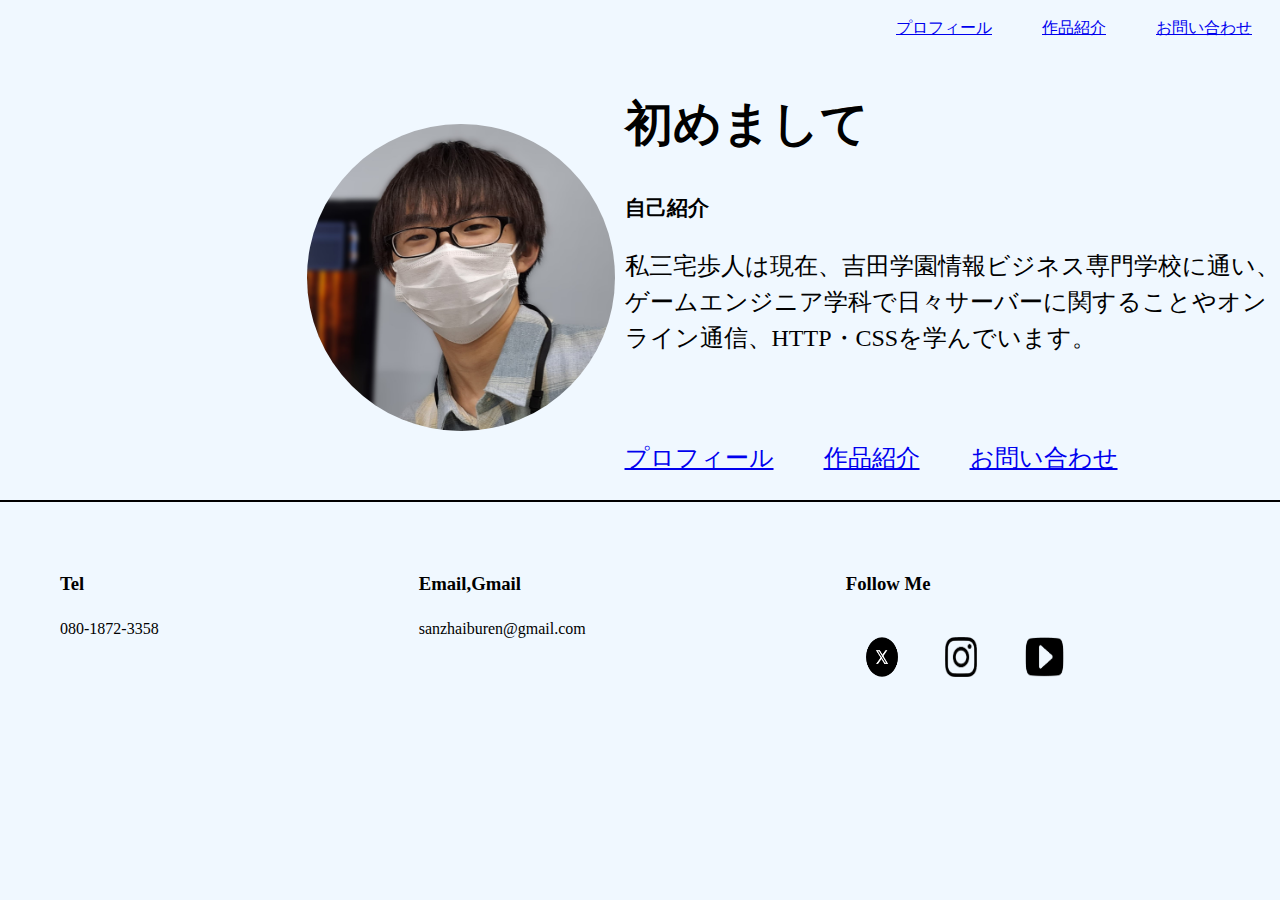
<file: Kadai_Profile/index.html>
﻿<!DOCTYPE html>

<html lang="en" xmlns="http://www.w3.org/1999/xhtml">
<head>
    <meta charset="utf-8" />
    <title>三宅歩人のプロフィール</title>
    <link href="css/style.css" rel="stylesheet">
</head>
<body>
    <div class="wrap">
    <!--ヘッダー部分-->
    <div class="header">
        <div class="menu">
            <div class="plofile">
                <a href="plofile.html"><p>プロフィール</p></a>
            </div>
            <div class="introduction">
                <a href="introduction.html"><p>作品紹介</p></a>
            </div>
            <div class="inquiry">
                <a href="inquiry.html"><p>お問い合わせ</p></a>
            </div>
        </div>
    </div>

    <!--メイン-->
    <div class="main">
        <div class="mainimg">
            <img src="img/Icon.jpg" alt="Img my face" />
        </div>
        <div class="maintext">
            <h1>初めまして</h1>
            <h3>自己紹介</h3>
            <p>私三宅歩人は現在、吉田学園情報ビジネス専門学校に通い、ゲームエンジニア学科で日々サーバーに関することやオンライン通信、HTTP・CSSを学んでいます。
            <!--隠しリンク（過去のゲームレビューサイト）-->
            <a href="GameReview/Home.html"style="color: aliceblue; text-decoration: none;">まさか・・・見えているのかっ！？</a></p>
            <div class="page">
                <div class="plofile">
                    <a href="plofile.html"><p>プロフィール</p></a>
                </div>
                <div class="introduction">
                    <a href="introduction.html"><p>作品紹介</p></a>
                </div>
                <div class="inquiry">
                    <a href="inquiry.html"><p>お問い合わせ</p></a>
                </div>
            </div>
        </div>
    </div>

    <!--フッター部分-->
    <footer>
        <div class="footertext">
            <div class="tel">
                <h3>Tel</h3>
                <p>080-1872-3358</p>
            </div>
            <div class="mail">
                <h3>Email,Gmail</h3>
                <p>sanzhaiburen@gmail.com</p>
            </div>
            <div class="sns">
                <h3>Follow Me</h3>
                <div class="imgs">
                    <div class="footerimg">
                    <a href="https://twitter.com/soruteiiiiiiiii"><img src="img/X.png" alt="My X page img" /></a>
                    </div>
                    <div class="footerimg">
                    <a href="https://www.instagram.com/"><img src="img/Instagram.png" alt="My Instagram page img" /></a>
                    </div>
                    <div class="footerimg">
                    <a href="https://www.youtube.com/channel/UCwzKEC7vhXgLhBxf_DMbDAA"><img src="img/youtube.png" alt="My youtube page img" /></a>
                    </div>
                </div>
            </div>
        </div>
    </footer>
    </div>
</body>
</html>
</file>
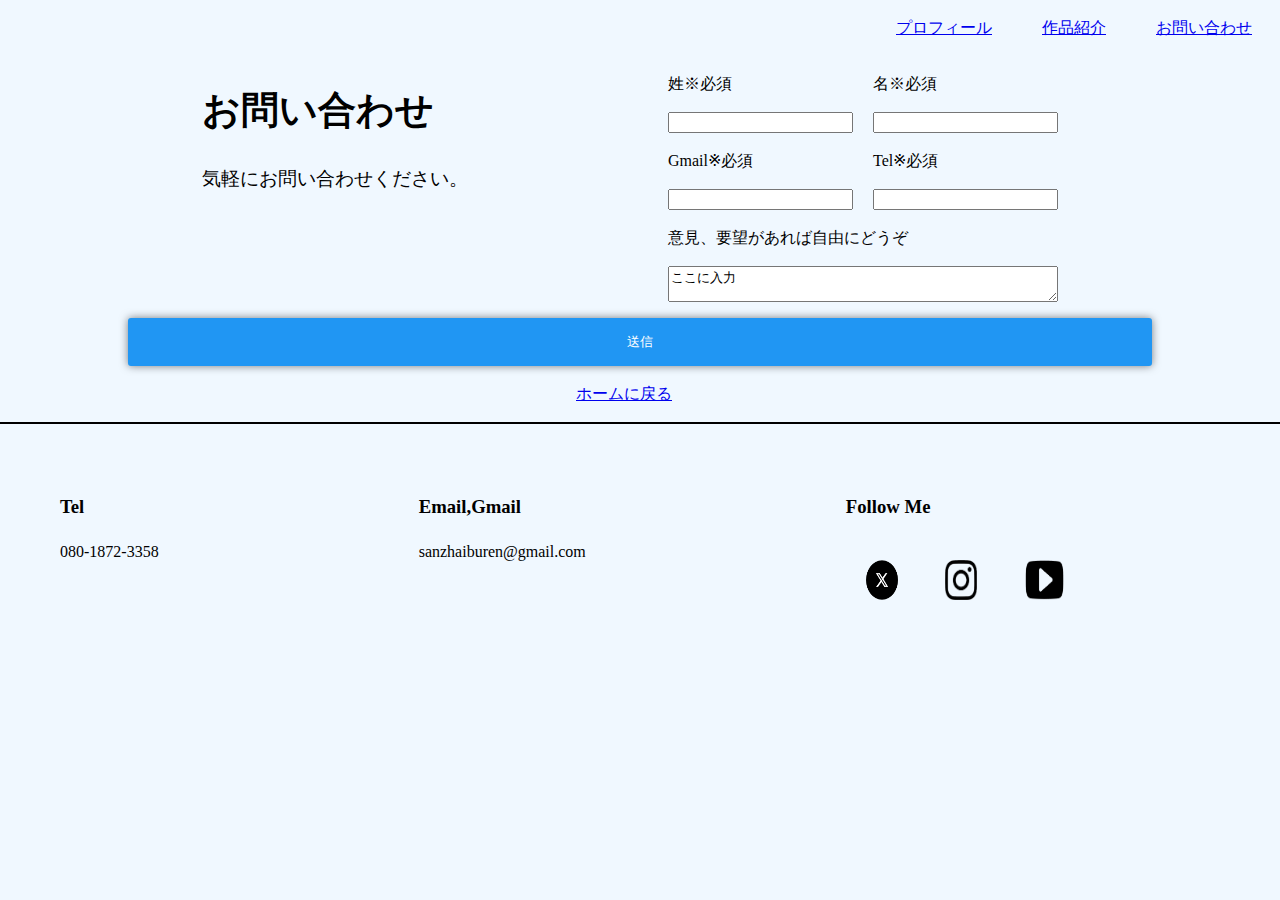
<file: Kadai_Profile/inquiry.html>
﻿<!DOCTYPE html>

<html lang="en" xmlns="http://www.w3.org/1999/xhtml">
<head>
    <meta charset="utf-8" />
    <title>お問い合わせ</title>
    <link href="css/style-inquiry.css" rel="stylesheet">
</head>
<body>
    <div class="wrap">
        <!--ヘッダー部分-->
        <div class="header">
            <div class="menu">
                <div class="plofile">
                    <a href="plofile.html"><p>プロフィール</p></a>
                </div>
                <div class="introduction">
                    <a href="introduction.html"><p>作品紹介</p></a>
                </div>
                <div class="inquiry">
                    <a href="inquiry.html"><p>お問い合わせ</p></a>
                </div>
            </div>
        </div>

        <!--メイン-->
        <div class="main">
            <div class="maintext">
                <h1>
                お問い合わせ
                </h1>
                <p>気軽にお問い合わせください。</p>
            </div>
            <div class="input">
                <div class="name">
                    <div class="area">
                        <p><label for="last name">姓<span class="required">※必須</span></label></p>
                        <input id="last name" type="text" name="lase name">
                    </div>
                    <div class="area">
                        <p><label for="first name">名<span class="required">※必須</span></label></p>
                        <input id="first name" type="text" name="first name">
                    </div>
                </div>
                <div class="information">
                    <div class="area">
                        <p><label for="mymail">Gmail<span class="required">※必須</span></label></p>
                        <input id="mymail" type="email" name="mymail">
                    </div>
                    <div class="area">
                        <p><label for="mytel">Tel<span class="required">※必須</span></label></p>
                        <input id="tel" type="tel" name="mytel">
                    </div>
                </div>
                <div class="text">
                    <div class="area">
                        <p><label for="message">意見、要望があれば自由にどうぞ</label></p>
                        <textarea id="message">ここに入力</textarea>
                    </div>
                </div>
            </div>
        </div>
            <p><button type="submit">送信</button></p>
        <div class="back">
            <a href="index.html"><p>ホームに戻る</p></a>
        </div>

        <!--フッター部分-->
        <footer>
            <div class="footertext">
                <div class="tel">
                    <h3>Tel</h3>
                    <p>080-1872-3358</p>
                </div>
                <div class="mail">
                    <h3>Email,Gmail</h3>
                    <p>sanzhaiburen@gmail.com</p>
                </div>
                <div class="sns">
                    <h3>Follow Me</h3>
                    <div class="imgs">
                        <div class="footerimg">
                            <a href="https://twitter.com/soruteiiiiiiiii"><img src="img/X.png" alt="My X page img" /></a>
                        </div>
                        <div class="footerimg">
                            <a href="https://www.instagram.com/"><img src="img/Instagram.png" alt="My Instagram page img" /></a>
                        </div>
                        <div class="footerimg">
                            <a href="https://www.youtube.com/channel/UCwzKEC7vhXgLhBxf_DMbDAA"><img src="img/youtube.png" alt="My youtube page img" /></a>
                        </div>
                    </div>
                </div>
            </div>
        </footer>
    </div>
</body>
</html>
</file>
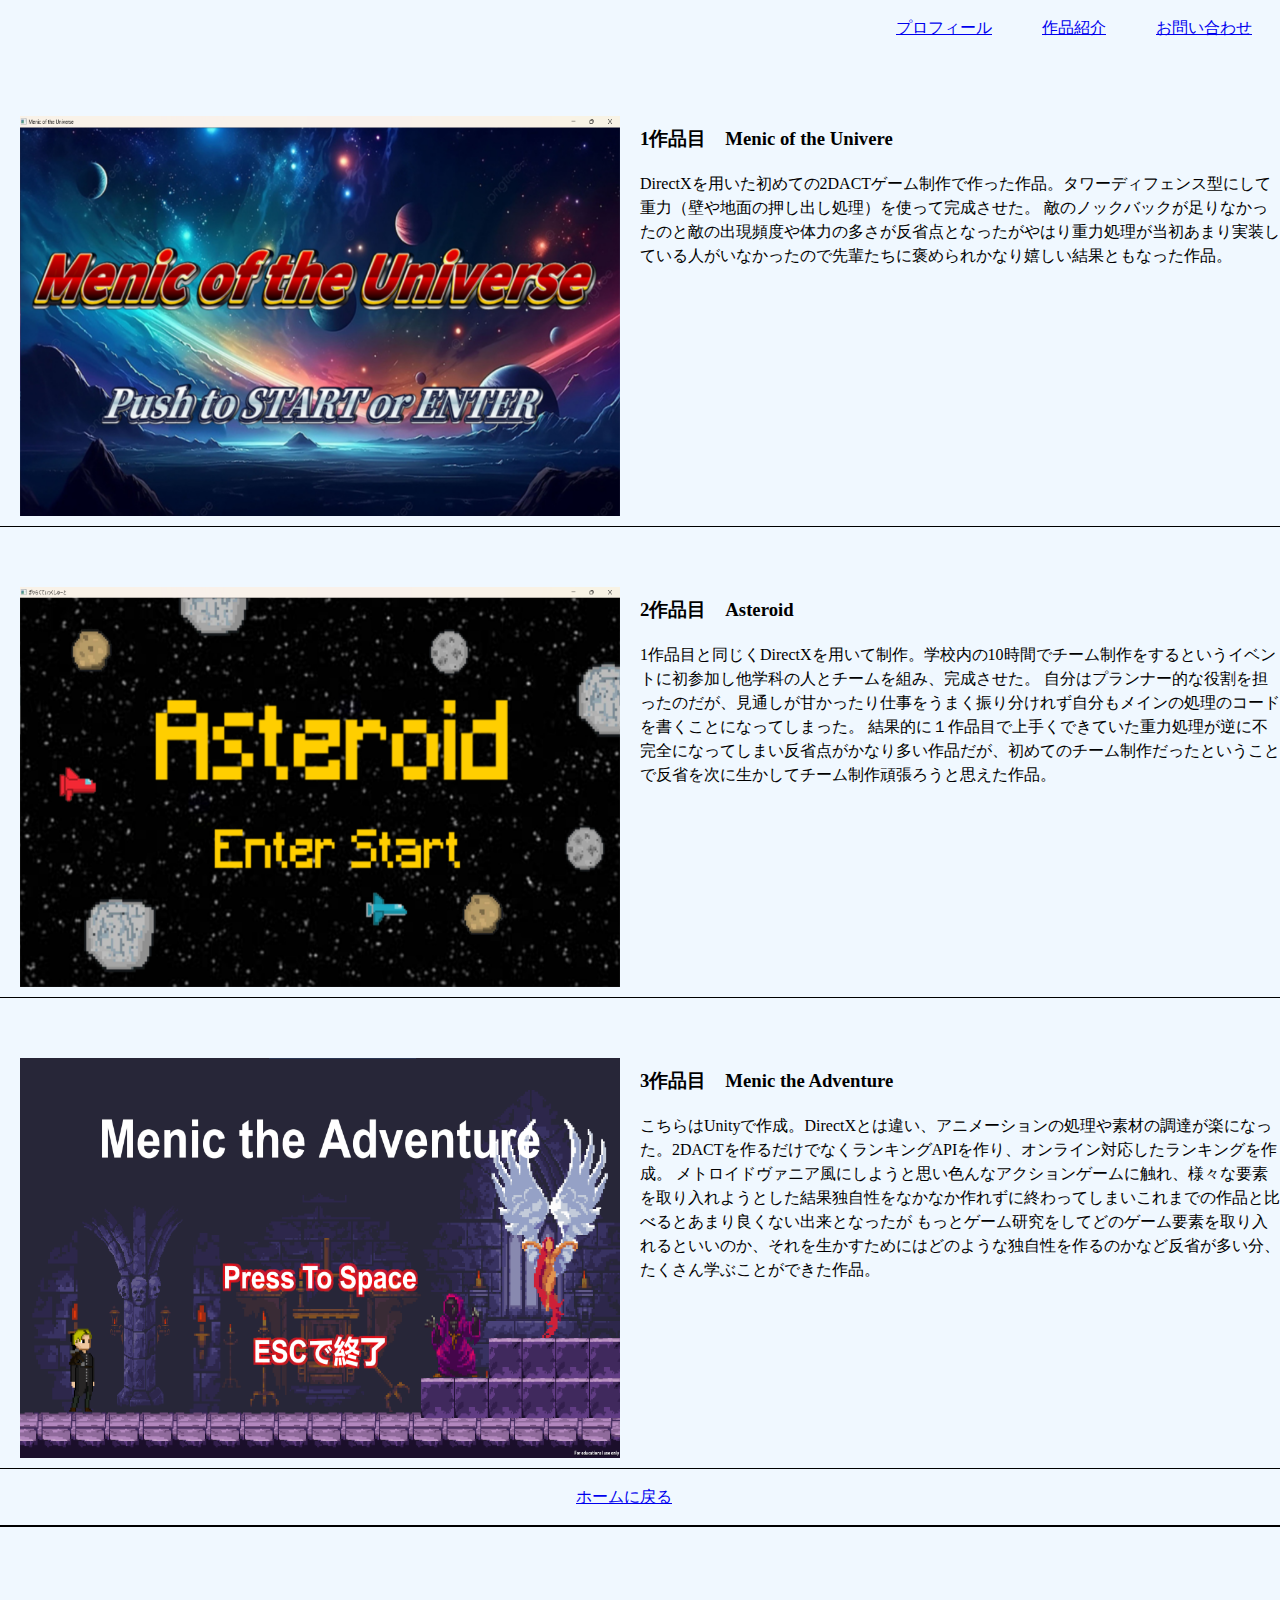
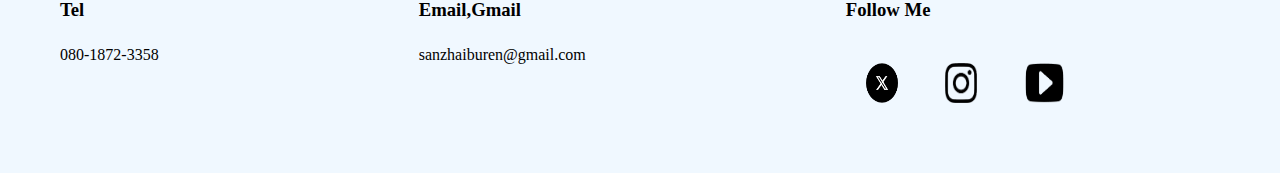
<file: Kadai_Profile/introduction.html>
﻿<!DOCTYPE html>

<html lang="en" xmlns="http://www.w3.org/1999/xhtml">
<head>
    <meta charset="utf-8" />
    <title>作品紹介</title>
    <link href="css/style-introduction.css" rel="stylesheet">
</head>
<body>
    <div class="wrap">
    <!--ヘッダー部分-->
    <div class="header">
        <div class="menu">
            <div class="plofile">
                <a href="plofile.html"><p>プロフィール</p></a>
            </div>
            <div class="introduction">
                <a href="introduction.html"><p>作品紹介</p></a>
            </div>
            <div class="inquiry">
                <a href="inquiry.html"><p>お問い合わせ</p></a>
            </div>
        </div>
    </div>

    <!--メイン-->
    <div class="main">
        <div class="game">
            <div class="img">
                <img src="img/universe.png" alt="1作品目のスクショ" />
            </div>
            <div class="text">
                <h3>1作品目　Menic of the Univere</h3>
                <p>DirectXを用いた初めての2DACTゲーム制作で作った作品。タワーディフェンス型にして重力（壁や地面の押し出し処理）を使って完成させた。
                    敵のノックバックが足りなかったのと敵の出現頻度や体力の多さが反省点となったがやはり重力処理が当初あまり実装している人がいなかったので先輩たちに褒められかなり嬉しい結果ともなった作品。</p>
            </div>
        </div>
        <div class="game">
            <div class="img">
                <img src="img/Asteroid.png" alt="2作品目のスクショ" />
            </div>
            <div class="text">
                <h3>2作品目　Asteroid</h3>
                <p>1作品目と同じくDirectXを用いて制作。学校内の10時間でチーム制作をするというイベントに初参加し他学科の人とチームを組み、完成させた。
                    自分はプランナー的な役割を担ったのだが、見通しが甘かったり仕事をうまく振り分けれず自分もメインの処理のコードを書くことになってしまった。
                結果的に１作品目で上手くできていた重力処理が逆に不完全になってしまい反省点がかなり多い作品だが、初めてのチーム制作だったということで反省を次に生かしてチーム制作頑張ろうと思えた作品。</p>
            </div>
        </div>
        <div class="game">
            <div class="img">
                <img src="img/Adventure.png" alt="3作品目のスクショ" />
            </div>
            <div class="text">
                <h3>3作品目　Menic the Adventure</h3>
                <p>こちらはUnityで作成。DirectXとは違い、アニメーションの処理や素材の調達が楽になった。2DACTを作るだけでなくランキングAPIを作り、オンライン対応したランキングを作成。
                    メトロイドヴァニア風にしようと思い色んなアクションゲームに触れ、様々な要素を取り入れようとした結果独自性をなかなか作れずに終わってしまいこれまでの作品と比べるとあまり良くない出来となったが
                    もっとゲーム研究をしてどのゲーム要素を取り入れるといいのか、それを生かすためにはどのような独自性を作るのかなど反省が多い分、たくさん学ぶことができた作品。
                </p>
            </div>
        </div>
        <div class="back">
            <a href="index.html"><p>ホームに戻る</p></a>
        </div>
    </div>

    <!--フッター部分-->
    <footer>
        <div class="footertext">
            <div class="tel">
                <h3>Tel</h3>
                <p>080-1872-3358</p>
            </div>
            <div class="mail">
                <h3>Email,Gmail</h3>
                <p>sanzhaiburen@gmail.com</p>
            </div>
            <div class="sns">
                <h3>Follow Me</h3>
                <div class="imgs">
                    <div class="footerimg">
                        <a href="https://twitter.com/soruteiiiiiiiii"><img src="img/X.png" alt="My X page img" /></a>
                    </div>
                    <div class="footerimg">
                        <a href="https://www.instagram.com/"><img src="img/Instagram.png" alt="My Instagram page img" /></a>
                    </div>
                    <div class="footerimg">
                        <a href="https://www.youtube.com/channel/UCwzKEC7vhXgLhBxf_DMbDAA"><img src="img/youtube.png" alt="My youtube page img" /></a>
                    </div>
                </div>
            </div>
        </div>
    </footer>
    </div>
</body>
</html>
</file>
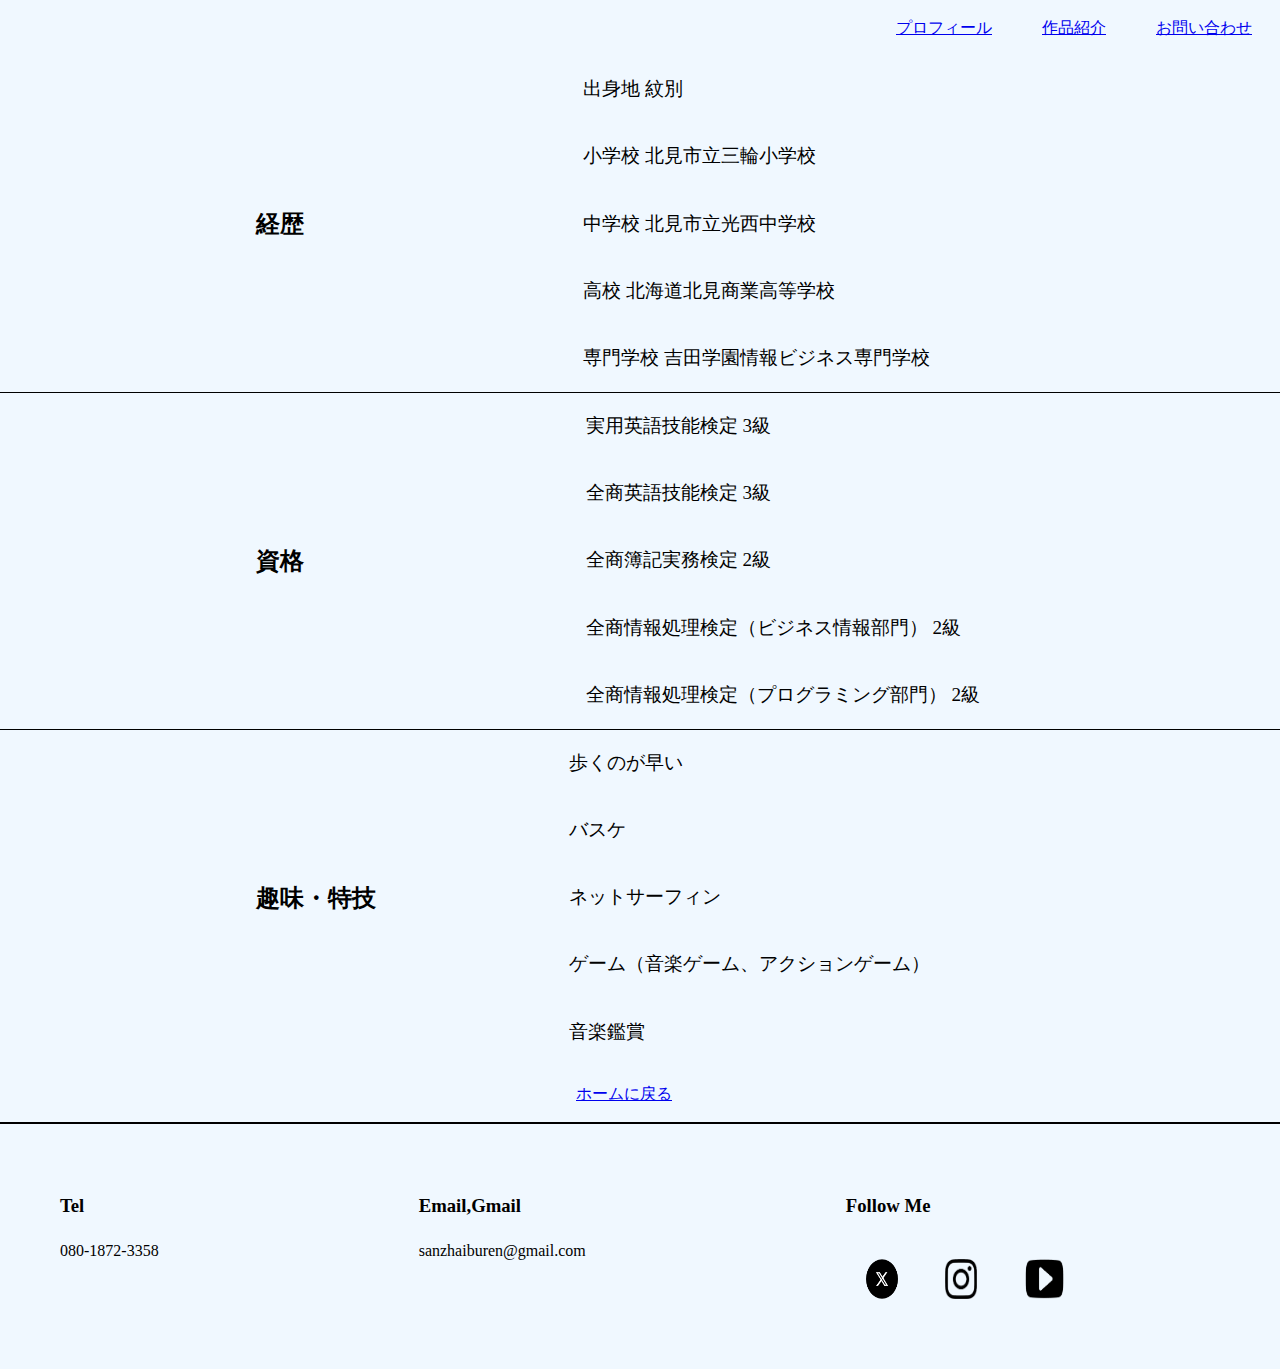
<file: Kadai_Profile/plofile.html>
﻿<!DOCTYPE html>

<html lang="en" xmlns="http://www.w3.org/1999/xhtml">
<head>
    <meta charset="utf-8" />
    <title>プロフィール</title>
    <link href="css/style-profile.css" rel="stylesheet">
</head>
<body>
    <div class="wrap">
    <!--ヘッダー部分-->
    <div class="header">
        <div class="menu">
            <div class="plofile">
                <a href="plofile.html"><p>プロフィール</p></a>
            </div>
            <div class="introduction">
                <a href="introduction.html"><p>作品紹介</p></a>
            </div>
            <div class="inquiry">
                <a href="inquiry.html"><p>お問い合わせ</p></a>
            </div>
        </div>
    </div>

    <!--メイン-->
    <div class="main">
        <div class="career">
            <h2>経歴</h2>
            <div class="text">
                <p>出身地      紋別</p>
                <p>小学校      北見市立三輪小学校</p>
                <p>中学校      北見市立光西中学校</p>
                <p>高校        北海道北見商業高等学校</p>
                <p>専門学校    吉田学園情報ビジネス専門学校</p>
            </div>
        </div>
        <div class="qualification">
            <h2>資格</h2>
            <div class="text">
                <p>実用英語技能検定     3級</p>
                <p>全商英語技能検定     3級</p>
                <p>全商簿記実務検定     2級</p>
                <p>全商情報処理検定（ビジネス情報部門）       2級</p>
                <p>全商情報処理検定（プログラミング部門）     2級</p>
            </div>
        </div>
        <div class="hobbies-skills">
            <h2>趣味・特技</h2>
            <div class="text">
            <p>歩くのが早い</p>
            <p>バスケ</p>
            <p>ネットサーフィン</p>
            <p>ゲーム（音楽ゲーム、アクションゲーム）</p>
            <p>音楽鑑賞</p>
            </div>
        </div>

        <div class="back">
            <a href="index.html"><p>ホームに戻る</p></a>
        </div>
    </div>

    <!--フッター部分-->
    <footer>
        <div class="footertext">
            <div class="tel">
                <h3>Tel</h3>
                <p>080-1872-3358</p>
            </div>
            <div class="mail">
                <h3>Email,Gmail</h3>
                <p>sanzhaiburen@gmail.com</p>
            </div>
            <div class="sns">
                <h3>Follow Me</h3>
                <div class="imgs">
                    <div class="footerimg">
                        <a href="https://twitter.com/soruteiiiiiiiii"><img src="img/X.png" alt="My X page img" /></a>
                    </div>
                    <div class="footerimg">
                        <a href="https://www.instagram.com/"><img src="img/Instagram.png" alt="My Instagram page img" /></a>
                    </div>
                    <div class="footerimg">
                        <a href="https://www.youtube.com/channel/UCwzKEC7vhXgLhBxf_DMbDAA"><img src="img/youtube.png" alt="My youtube page img" /></a>
                    </div>
                </div>
            </div>
        </div>
    </footer>
    </div>
</body>
</html>
</file>
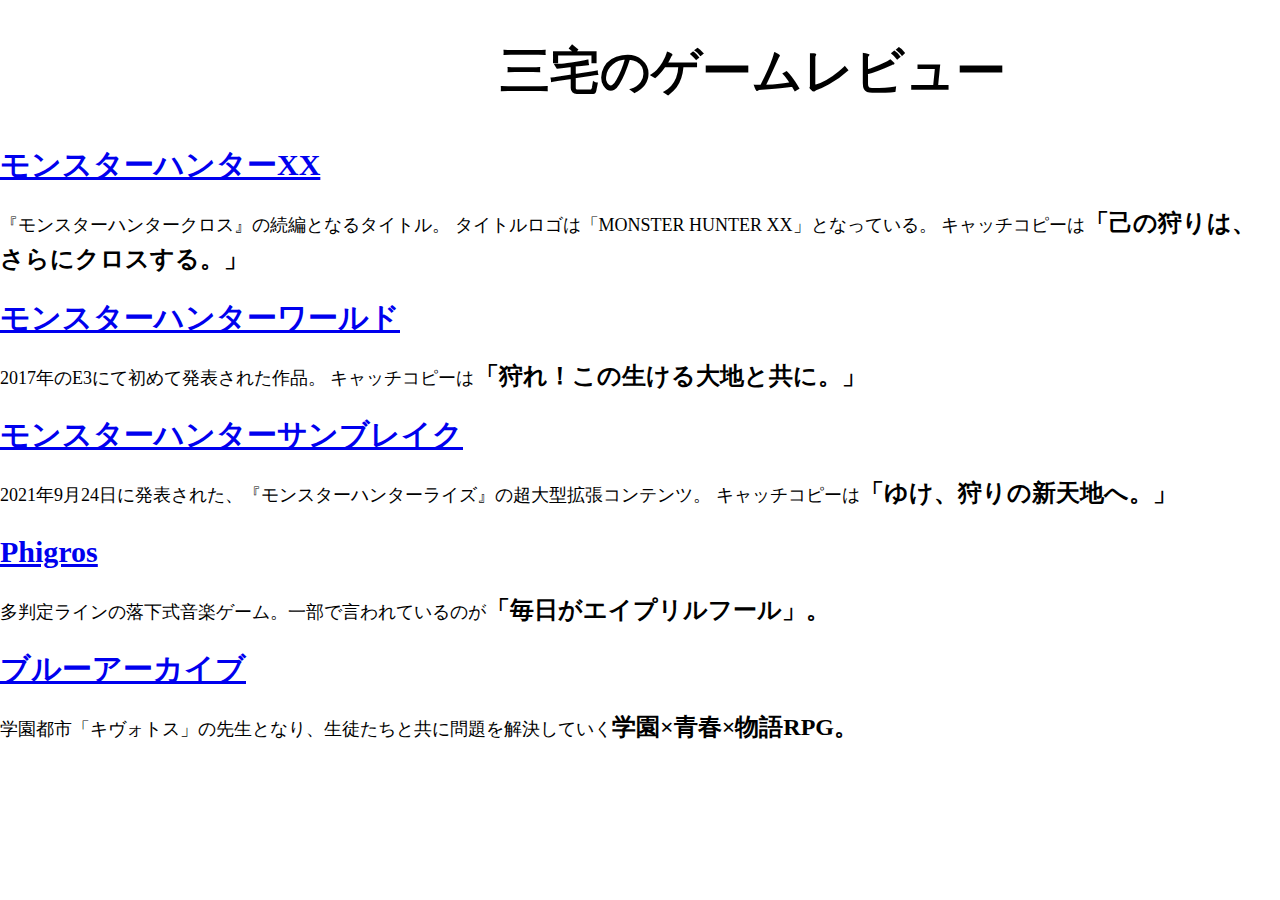
<file: Kadai_Profile/GameReview/Home.html>
﻿<!DOCTYPE html>

<html lang="en" xmlns="http://www.w3.org/1999/xhtml">
<head>
    <meta charset="utf-8" />
    <title>三宅のゲームレビュー</title>
    <link href="css/Style.css" rel="stylesheet">
</head>
<body>
    <div class="wrap">
    <h1>
        三宅のゲームレビュー
    </h1>

    <div>
        <h2>
            <a href="HTMLPage1.html">モンスターハンターXX</a>
        </h2>
        <p>
            『モンスターハンタークロス』の続編となるタイトル。
            タイトルロゴは「MONSTER HUNTER XX」となっている。
            キャッチコピーは<label>「己の狩りは、さらにクロスする。」</label>
        </p>
    </div>

    <div>
        <h2>
            <a href="HTMLPage2.html">モンスターハンターワールド</a>
        </h2>
        <p>
            2017年のE3にて初めて発表された作品。
            キャッチコピーは<label>「狩れ！この生ける大地と共に。」</label>
        </p>
    </div>

    <div>
        <h2>
            <a href="HTMLPage3.html">モンスターハンターサンブレイク</a>
        </h2>
        <p>
            2021年9月24日に発表された、『モンスターハンターライズ』の超大型拡張コンテンツ。
            キャッチコピーは<label>「ゆけ、狩りの新天地へ。」</label>
        </p>
    </div>

    <div>
        <h2>
            <a href="HTMLPage4.html">Phigros</a>
        </h2>
        <p>
            多判定ラインの落下式音楽ゲーム。一部で言われているのが<label>「毎日がエイプリルフール」。</label>
        </p>
    </div>

    <div>
        <h2>
            <a href="HTMLPage5.html">ブルーアーカイブ</a>
        </h2>
        <p>
            学園都市「キヴォトス」の先生となり、生徒たちと共に問題を解決していく<label>学園×青春×物語RPG。</label>
        </p>
    </div>
    </div>
</body>
</html>
</file>
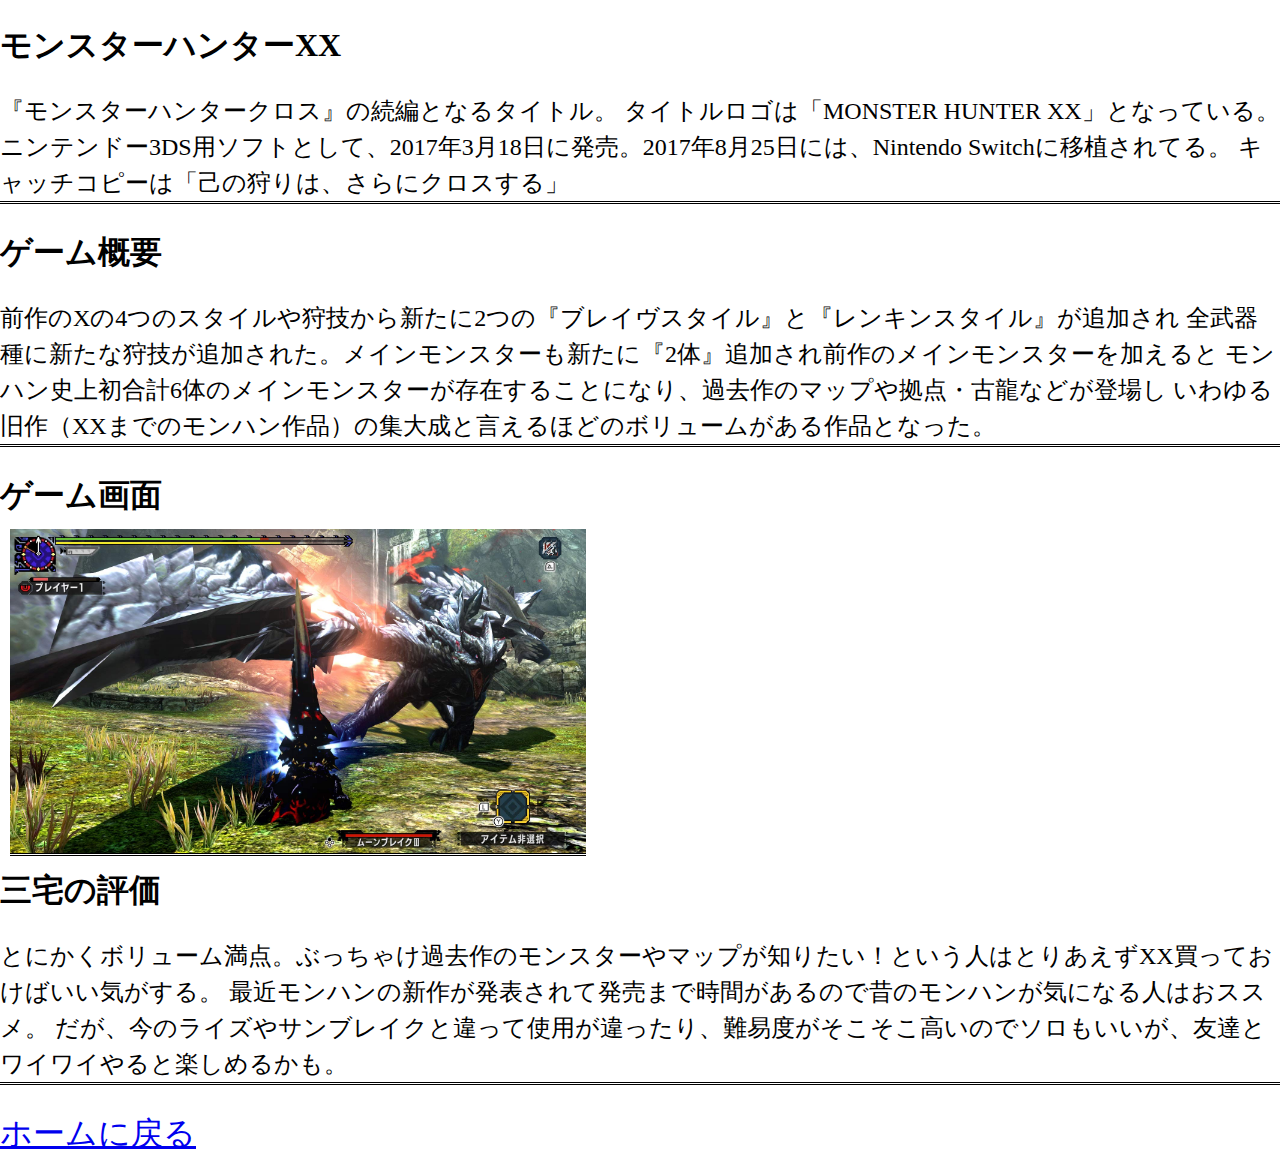
<file: Kadai_Profile/GameReview/HTMLPage1.html>
﻿<!DOCTYPE html>

<html lang="en" xmlns="http://www.w3.org/1999/xhtml">
<head>
    <meta charset="utf-8" />
    <title>モンスターハンターXX</title>
    <link href="css/PageStyle.css" rel="stylesheet">
</head>
<body>
    <div>
    <h1>
        モンスターハンターXX
    </h1>
    <p>
        『モンスターハンタークロス』の続編となるタイトル。
        タイトルロゴは「MONSTER HUNTER XX」となっている。
        ニンテンドー3DS用ソフトとして、2017年3月18日に発売。2017年8月25日には、Nintendo Switchに移植されてる。
        キャッチコピーは「己の狩りは、さらにクロスする」
    </p>
    </div>

    <div>
    <h2>
        ゲーム概要
    </h2>
    <p>
        前作のXの4つのスタイルや狩技から新たに2つの『ブレイヴスタイル』と『レンキンスタイル』が追加され
        全武器種に新たな狩技が追加された。メインモンスターも新たに『2体』追加され前作のメインモンスターを加えると
        モンハン史上初合計6体のメインモンスターが存在することになり、過去作のマップや拠点・古龍などが登場し
        いわゆる旧作（XXまでのモンハン作品）の集大成と言えるほどのボリュームがある作品となった。
    </p>
    </div>

    <div>
    <h2>
        ゲーム画面
    </h2>
    <img src="img/MHXX.jpg" alt="Alternate Text" />
    </div>

    <div>
    <h2>
        三宅の評価
    </h2>
    <p>
        とにかくボリューム満点。ぶっちゃけ過去作のモンスターやマップが知りたい！という人はとりあえずXX買っておけばいい気がする。
        最近モンハンの新作が発表されて発売まで時間があるので昔のモンハンが気になる人はおススメ。
        だが、今のライズやサンブレイクと違って使用が違ったり、難易度がそこそこ高いのでソロもいいが、友達とワイワイやると楽しめるかも。
    </p>
    </div>

    <a href="Home.html">ホームに戻る</a>
</body>
</html>
</file>
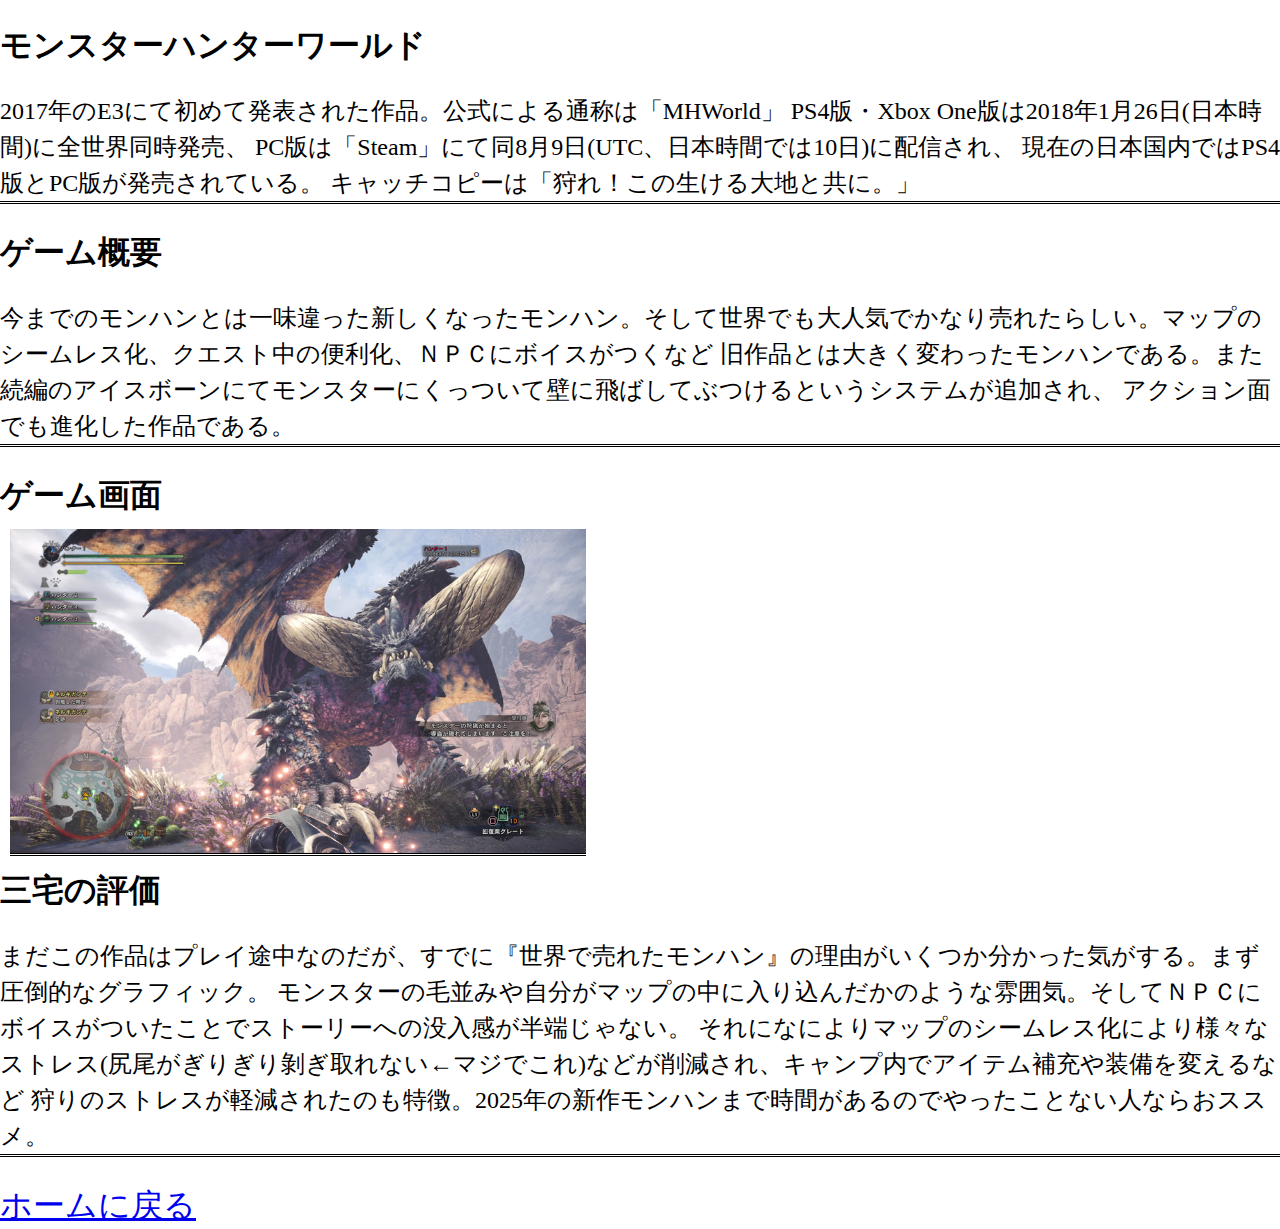
<file: Kadai_Profile/GameReview/HTMLPage2.html>
﻿<!DOCTYPE html>

<html lang="en" xmlns="http://www.w3.org/1999/xhtml">
<head>
    <meta charset="utf-8" />
    <title>モンスターハンターワールド</title>
    <link href="css/PageStyle.css" rel="stylesheet">
</head>
<body>
    <div>
    <h1>
        モンスターハンターワールド
    </h1>
    <p>
        2017年のE3にて初めて発表された作品。公式による通称は「MHWorld」
        PS4版・Xbox One版は2018年1月26日(日本時間)に全世界同時発売、
        PC版は「Steam」にて同8月9日(UTC、日本時間では10日)に配信され、
        現在の日本国内ではPS4版とPC版が発売されている。
        キャッチコピーは「狩れ！この生ける大地と共に。」
    </p>
    </div>

    <div>
    <h2>
        ゲーム概要
    </h2>
    <p>
        今までのモンハンとは一味違った新しくなったモンハン。そして世界でも大人気でかなり売れたらしい。マップのシームレス化、クエスト中の便利化、ＮＰＣにボイスがつくなど
        旧作品とは大きく変わったモンハンである。また続編のアイスボーンにてモンスターにくっついて壁に飛ばしてぶつけるというシステムが追加され、
        アクション面でも進化した作品である。
    </p>
    </div>

    <div>
    <h2>
        ゲーム画面
    </h2>
    <img src="img/MHW.jpg" alt="Alternate Text" />
    </div>

    <div>
    <h2>
        三宅の評価
    </h2>
    <p>
        まだこの作品はプレイ途中なのだが、すでに『世界で売れたモンハン』の理由がいくつか分かった気がする。まず圧倒的なグラフィック。
        モンスターの毛並みや自分がマップの中に入り込んだかのような雰囲気。そしてＮＰＣにボイスがついたことでストーリーへの没入感が半端じゃない。
        それになによりマップのシームレス化により様々なストレス(尻尾がぎりぎり剝ぎ取れない←マジでこれ)などが削減され、キャンプ内でアイテム補充や装備を変えるなど
        狩りのストレスが軽減されたのも特徴。2025年の新作モンハンまで時間があるのでやったことない人ならおススメ。
    </p>
    </div>

    <a href="Home.html">ホームに戻る</a>
</body>
</html>
</file>
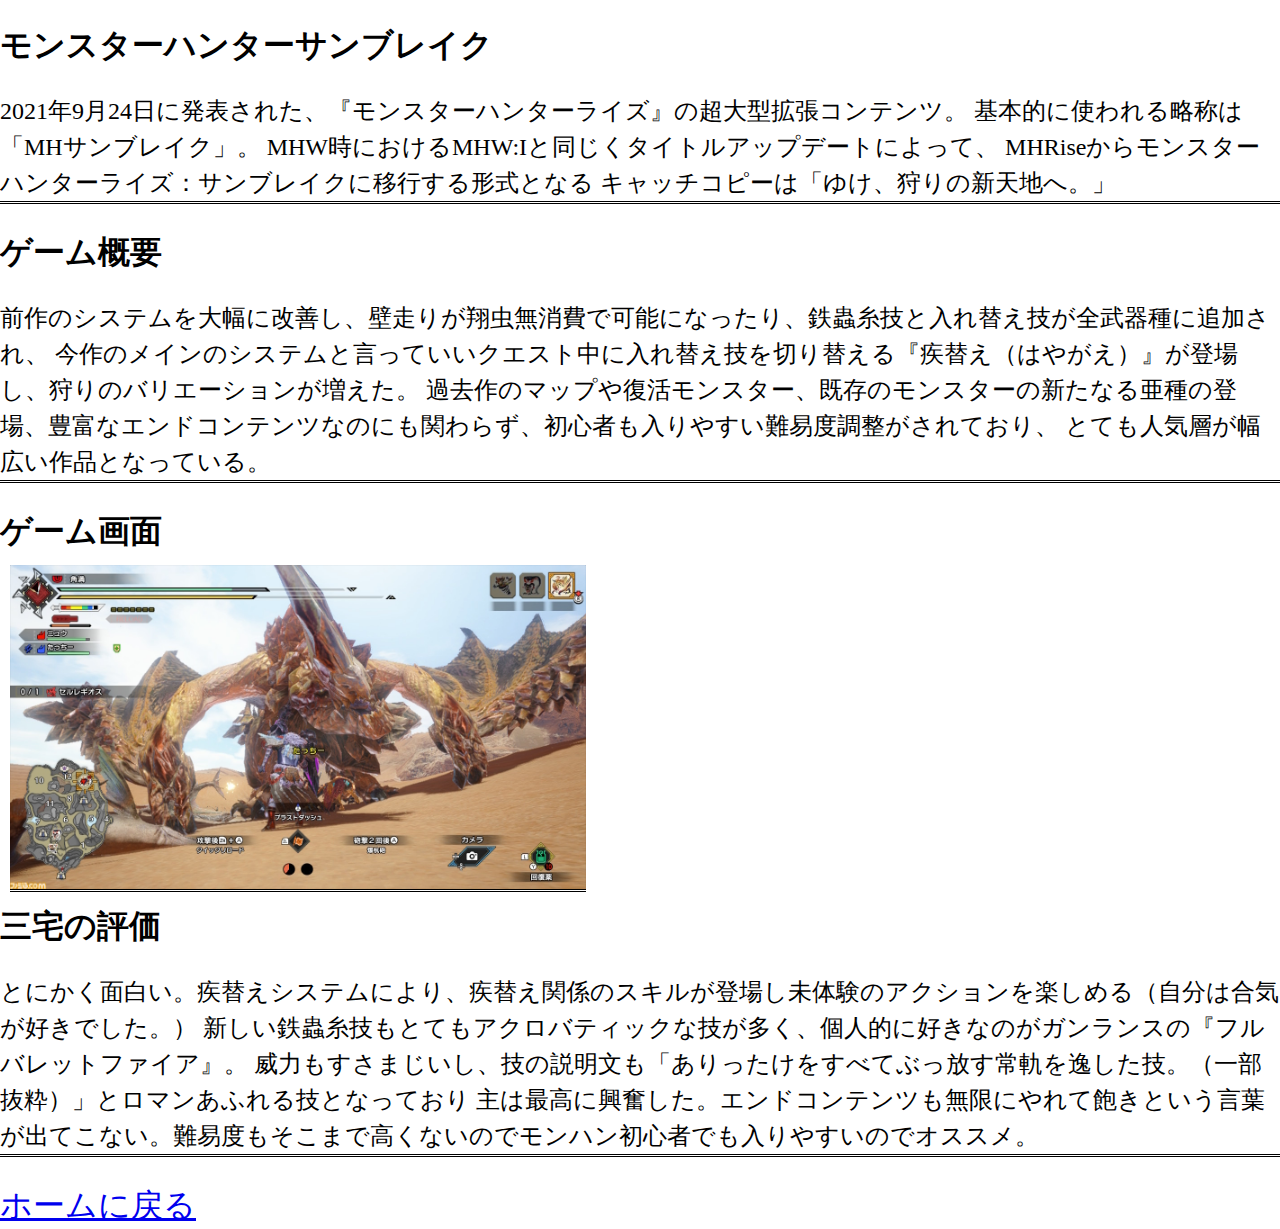
<file: Kadai_Profile/GameReview/HTMLPage3.html>
﻿<!DOCTYPE html>

<html lang="en" xmlns="http://www.w3.org/1999/xhtml">
<head>
    <meta charset="utf-8" />
    <title>モンスターハンターサンブレイク</title>
    <link href="css/PageStyle.css" rel="stylesheet">
</head>
<body>
    <div>
    <h1>
        モンスターハンターサンブレイク
    </h1>
    <p>
        2021年9月24日に発表された、『モンスターハンターライズ』の超大型拡張コンテンツ。
        基本的に使われる略称は「MHサンブレイク」。
        MHW時におけるMHW:Iと同じくタイトルアップデートによって、
        MHRiseからモンスターハンターライズ：サンブレイクに移行する形式となる
        キャッチコピーは「ゆけ、狩りの新天地へ。」
    </p>
    </div>

    <div>
    <h2>
        ゲーム概要
    </h2>
    <p>
        前作のシステムを大幅に改善し、壁走りが翔虫無消費で可能になったり、鉄蟲糸技と入れ替え技が全武器種に追加され、
        今作のメインのシステムと言っていいクエスト中に入れ替え技を切り替える『疾替え（はやがえ）』が登場し、狩りのバリエーションが増えた。
        過去作のマップや復活モンスター、既存のモンスターの新たなる亜種の登場、豊富なエンドコンテンツなのにも関わらず、初心者も入りやすい難易度調整がされており、
        とても人気層が幅広い作品となっている。
    </p>
    </div>

    <div>
    <h2>
        ゲーム画面
    </h2>
    <img src="img/MHSB.jpg" alt="Alternate Text" />
    </div>

    <div>
    <h2>
        三宅の評価
    </h2>
    <p>
        とにかく面白い。疾替えシステムにより、疾替え関係のスキルが登場し未体験のアクションを楽しめる（自分は合気が好きでした。）
        新しい鉄蟲糸技もとてもアクロバティックな技が多く、個人的に好きなのがガンランスの『フルバレットファイア』。
        威力もすさまじいし、技の説明文も「ありったけをすべてぶっ放す常軌を逸した技。（一部抜粋）」とロマンあふれる技となっており
        主は最高に興奮した。エンドコンテンツも無限にやれて飽きという言葉が出てこない。難易度もそこまで高くないのでモンハン初心者でも入りやすいのでオススメ。
    </p>
    </div>

    <a href="Home.html">ホームに戻る</a>
</body>
</html>
</file>
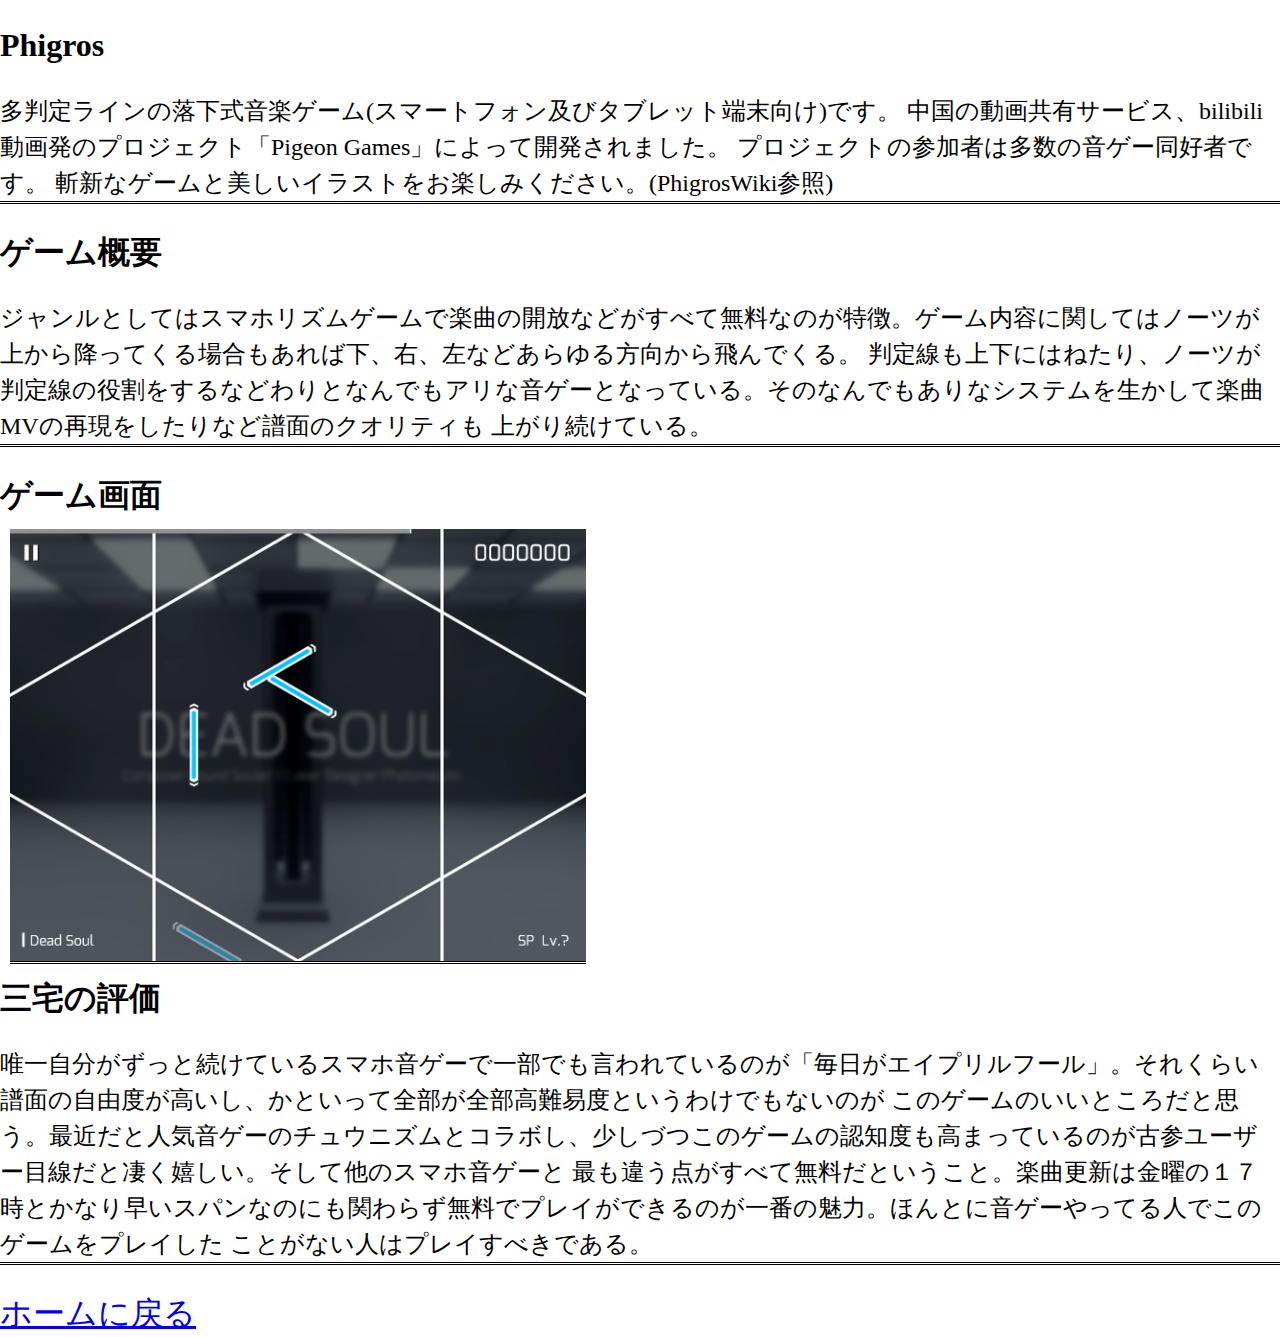
<file: Kadai_Profile/GameReview/HTMLPage4.html>
﻿<!DOCTYPE html>

<html lang="en" xmlns="http://www.w3.org/1999/xhtml">
<head>
    <meta charset="utf-8" />
    <title>Phigros</title>
    <link href="css/PageStyle.css" rel="stylesheet">
</head>
<body>
    <div>
    <h1>
        Phigros
    </h1>
    <p>
        多判定ラインの落下式音楽ゲーム(スマートフォン及びタブレット端末向け)です。
        中国の動画共有サービス、bilibili動画発のプロジェクト「Pigeon Games」によって開発されました。
        プロジェクトの参加者は多数の音ゲー同好者です。
        斬新なゲームと美しいイラストをお楽しみください。(PhigrosWiki参照)
    </p>
    </div>

    <div>
    <h2>
        ゲーム概要
    </h2>
    <p>
        ジャンルとしてはスマホリズムゲームで楽曲の開放などがすべて無料なのが特徴。ゲーム内容に関してはノーツが上から降ってくる場合もあれば下、右、左などあらゆる方向から飛んでくる。
        判定線も上下にはねたり、ノーツが判定線の役割をするなどわりとなんでもアリな音ゲーとなっている。そのなんでもありなシステムを生かして楽曲MVの再現をしたりなど譜面のクオリティも
        上がり続けている。
    </p>
    </div>

    <div>
    <h2>
        ゲーム画面
    </h2>
    <img src="img/Phigros.png" alt="Alternate Text" />
    </div>

    <div>
    <h2>
        三宅の評価
    </h2>
    <p>
        唯一自分がずっと続けているスマホ音ゲーで一部でも言われているのが「毎日がエイプリルフール」。それくらい譜面の自由度が高いし、かといって全部が全部高難易度というわけでもないのが
        このゲームのいいところだと思う。最近だと人気音ゲーのチュウニズムとコラボし、少しづつこのゲームの認知度も高まっているのが古参ユーザー目線だと凄く嬉しい。そして他のスマホ音ゲーと
        最も違う点がすべて無料だということ。楽曲更新は金曜の１７時とかなり早いスパンなのにも関わらず無料でプレイができるのが一番の魅力。ほんとに音ゲーやってる人でこのゲームをプレイした
        ことがない人はプレイすべきである。
    </p>
    </div>

    <a href="Home.html">ホームに戻る</a>
</body>
</html>
</file>
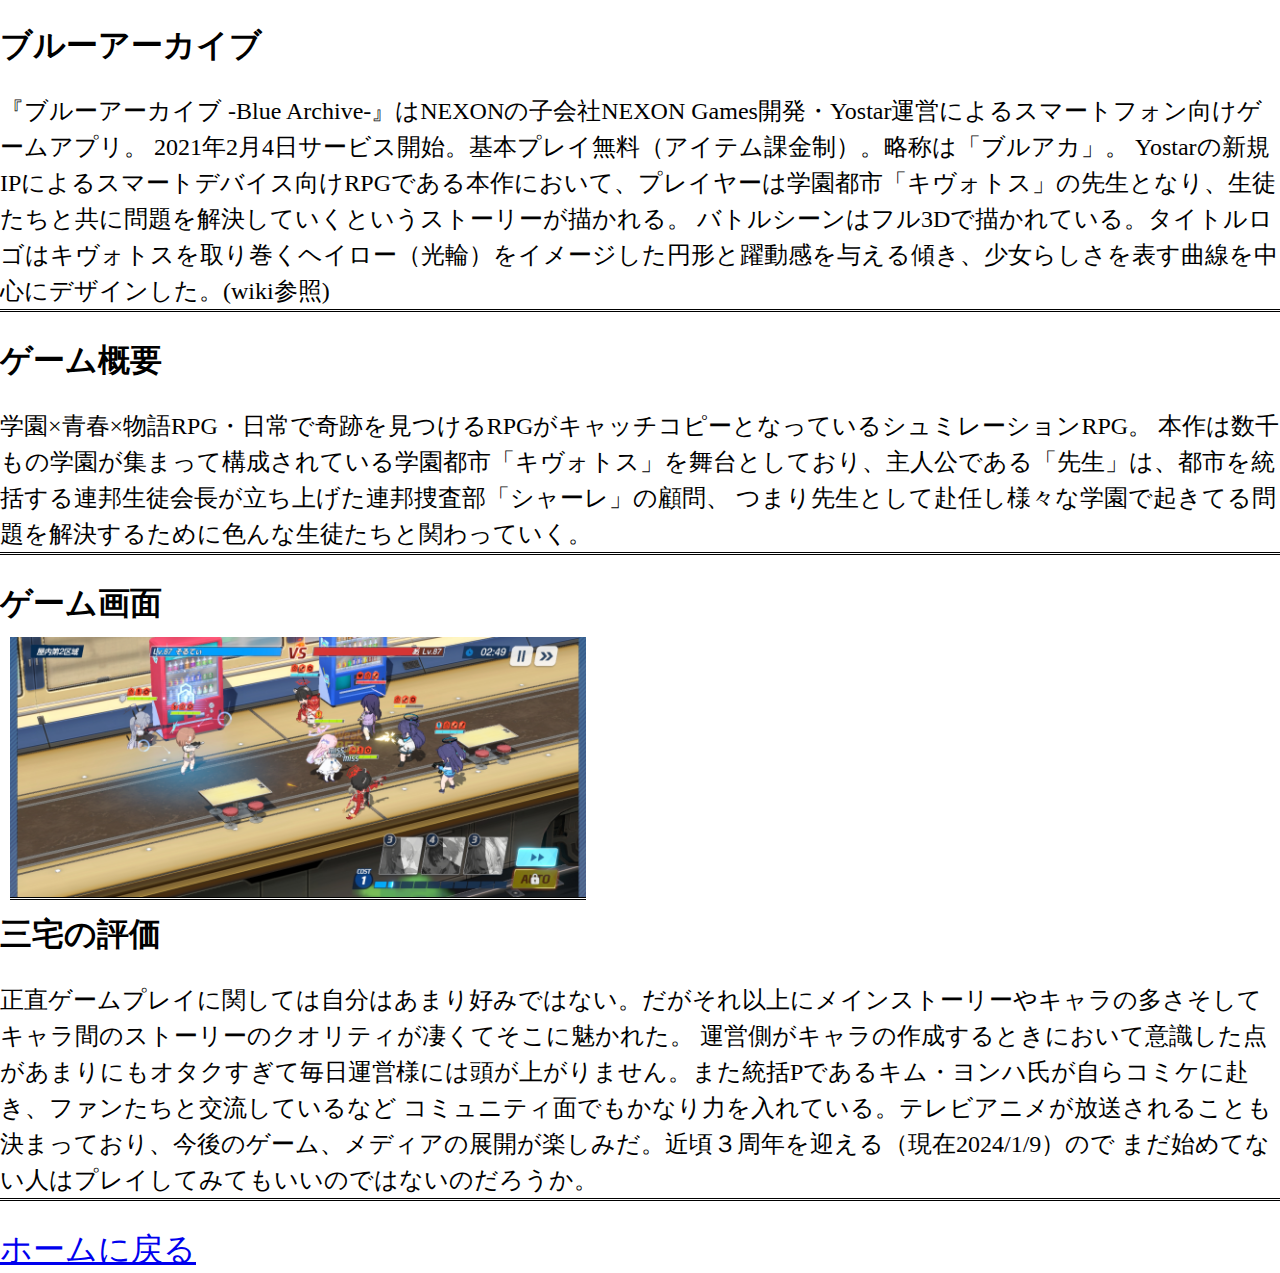
<file: Kadai_Profile/GameReview/HTMLPage5.html>
﻿<!DOCTYPE html>

<html lang="en" xmlns="http://www.w3.org/1999/xhtml">
<head>
    <meta charset="utf-8" />
    <title>ブルーアーカイブ</title>
    <link href="css/PageStyle.css" rel="stylesheet">
</head>
<body>
    <div>
    <h1>
        ブルーアーカイブ
    </h1>
    <p>
        『ブルーアーカイブ -Blue Archive-』はNEXONの子会社NEXON Games開発・Yostar運営によるスマートフォン向けゲームアプリ。
        2021年2月4日サービス開始。基本プレイ無料（アイテム課金制）。略称は「ブルアカ」。
        Yostarの新規IPによるスマートデバイス向けRPGである本作において、プレイヤーは学園都市「キヴォトス」の先生となり、生徒たちと共に問題を解決していくというストーリーが描かれる。
        バトルシーンはフル3Dで描かれている。タイトルロゴはキヴォトスを取り巻くヘイロー（光輪）をイメージした円形と躍動感を与える傾き、少女らしさを表す曲線を中心にデザインした。(wiki参照)
    </p>
    </div>

    <div>
    <h2>
        ゲーム概要
    </h2>
    <p>
        学園×青春×物語RPG・日常で奇跡を見つけるRPGがキャッチコピーとなっているシュミレーションRPG。
        本作は数千もの学園が集まって構成されている学園都市「キヴォトス」を舞台としており、主人公である「先生」は、都市を統括する連邦生徒会長が立ち上げた連邦捜査部「シャーレ」の顧問、
        つまり先生として赴任し様々な学園で起きてる問題を解決するために色んな生徒たちと関わっていく。
    </p>
    </div>

    <div>
    <h2>
        ゲーム画面
    </h2>
    <img src="img/BlueArchive.jpg" alt="Alternate Text" />
    </div>

    <div>
    <h2>
        三宅の評価
    </h2>
    <p>
        正直ゲームプレイに関しては自分はあまり好みではない。だがそれ以上にメインストーリーやキャラの多さそしてキャラ間のストーリーのクオリティが凄くてそこに魅かれた。
        運営側がキャラの作成するときにおいて意識した点があまりにもオタクすぎて毎日運営様には頭が上がりません。また統括Pであるキム・ヨンハ氏が自らコミケに赴き、ファンたちと交流しているなど
        コミュニティ面でもかなり力を入れている。テレビアニメが放送されることも決まっており、今後のゲーム、メディアの展開が楽しみだ。近頃３周年を迎える（現在2024/1/9）ので
        まだ始めてない人はプレイしてみてもいいのではないのだろうか。
    </p>
    </div>

    <a href="Home.html">ホームに戻る</a>
</body>
</html>
</file>
<file: Kadai_Profile/css/style.css>
﻿@import url(sanitize.css);
body {
    background-color: aliceblue;
}

/*フェード処理*/
div.wrap {
    animation: fadein 3s forwards;
}

@keyframes fadein {
    0% {
        opacity: 0
    }

    100% {
        opacity: 1
    }
}

/*ヘッダー*/
div.header {
    display: flex;
    flex-direction: row;
}
div.menu {
    display: flex;
    flex-direction: row;
    margin-right: 0;
    margin-left: auto;
    width: 30%;
}

/*メイン*/
div.plofile {
    margin-right: 50px;
}
div.introduction {
    margin-right: 50px;
}
div.inquiry {

}
h1 {
    font-size: 3em;
    color: black;
}
div.main {
    display: flex;
    align-items: center;
}
div.maintext{
    width: 80%;
}
div.maintext p{
    font-size: 1.5em;
}
div.maintext h3{
    font-size: 1.3em;
}
div.page {
    display: flex;
    flex-direction: row;
    font-size: 1em;
}
div.mainimg {
    width: 75%;
    display:flex;
    justify-content: flex-end;
    margin-right:10px;
}
div.mainimg img {
    width: 50%;
    border-radius: 50%;
}

/*フッター*/
footer {
    border: 2px solid black;
    display: flex;
    flex-direction: row;
    border-bottom: none;
    border-left: none;
    border-right: none;
}
div.footertext {
    margin: 20px 30px;
    display: flex;
    flex-direction: row;
}
div.imgs {
    display: flex;
    flex-direction:row;
}
div.footerimg img{
    width: 40%;
    height: 40px;
    margin: 20px;
}
div.tel {
    padding: 30px;
    margin-right: 200px;
}
div.mail {
    padding: 30px;
    margin-right: 200px;
}
div.sns {
    padding: 30px
}

/*レスポンシブ*/
@media(max-width: 1000px){
    div.menu{
        display:none;
    }
    h1{
        font-size: 1.75em;
    }
    div.maintext h3{
        font-size: 1.3em;
    }
    div.maintext p{
        font-size: 1em;
    }
    div.mainimg{
        width: 50%;
    }
    div.page{
        font-size: 1em;
    }
    div.footertext{
        margin: 10px 20px;
    }
    div.footertext p{
        font-size: 0.7em;
        width: 150px;
    }
    div.footerimg{
        width: 30%;
    }
    div.tel {
        padding: 20px;
        margin-right: 100px;
    }

    div.mail {
        padding: 20px;
        margin-right: 100px;
    }
}
@media(max-width: 400px) {
    div.main {
        flex-direction: column;
    }

    div.mainimg {
        width: 80%;
        margin-right: 100px;
    }

    div.page{
        width: 110%;
        font-size: 0.9em;
    }

    div.footertext {
        flex-direction: column;
        align-items: center;
    }

    div.footertext p {
        font-size: 1em;
        width: 100%;
    }
}
</file>
<file: Kadai_Profile/css/style-inquiry.css>
﻿@import url(sanitize.css);
body {
    background-color: aliceblue;
}

/*フェード処理*/
div.wrap {
    animation: fadein 3s forwards;
}

@keyframes fadein {
    0% {
        opacity: 0
    }

    100% {
        opacity: 1
    }
}

/*ヘッダー*/
div.header {
    display: flex;
    flex-direction: row;
}
div.menu {
    display: flex;
    flex-direction: row;
    margin-right: 0;
    margin-left: auto;
    width: 30%;
}

/*メイン*/
div.plofile {
    margin-right: 50px;
}

div.introduction {
    margin-right: 50px;
}

div.inquiry {
}
div.main {
    display: flex;
    flex-direction: row;
    justify-content:center;
}
div.maintext {
    margin-right: 200px;
    font-size: 1.2em;
}
div.area {
    display: flex;
    flex-direction: column;
    margin-right: 20px;
}
div.input {
    display: flex;
    flex-direction: column;
}
div.name{
    display:flex;
    flex-direction:row;
}
div.information {
    display: flex;
    flex-direction: row;
}
div.back {
    margin-left: 45%;
    margin-right: 50%;
    width: 60%;
}
button {
    width: 80%;
    background-color: #2096F3;
    color: #fff;
    border: none;
    padding: 15px;
    border-radius: 3px;
    box-shadow: 0 0 8px rgba(0, 0, 0, .5);
    margin-left: 10%;
}

/*フッター*/
footer {
    border: 2px solid black;
    display: flex;
    flex-direction: row;
    border-bottom: none;
    border-left: none;
    border-right: none;
}
div.footertext {
    margin: 20px 30px;
    display: flex;
    flex-direction: row;
}
div.imgs {
    display: flex;
    flex-direction:row;
}
div.footerimg img{
    width: 40%;
    height: 40px;
    margin: 20px;
}
div.tel {
    padding: 30px;
    margin-right: 200px;
}
div.mail {
    padding: 30px;
    margin-right: 200px;
}
div.sns {
    padding: 30px
}
</file>
<file: Kadai_Profile/css/style-introduction.css>
﻿@import url(sanitize.css);
body {
    background-color: aliceblue;
}

/*フェード処理*/
div.wrap {
    animation: fadein 3s forwards;
}

@keyframes fadein {
    0% {
        opacity: 0
    }

    100% {
        opacity: 1
    }
}

/*ヘッダー*/
div.header {
    display: flex;
    flex-direction: row;
}
div.menu {
    display: flex;
    flex-direction: row;
    margin-right: 0;
    margin-left: auto;
    width: 30%;
}

/*メイン*/
div.plofile {
    margin-right: 50px;
}

div.introduction {
    margin-right: 50px;
}

div.inquiry {
}
div.img {
    margin: 10px 20px;
}

div.img img {
    width: 50%;
    width:600px;
    height:400px
}

div.game{
    display: flex;
    flex-direction: row;
    margin-top: 50px;
    border-bottom: 1px solid black;
}

div.back {
    margin-left: 45%;
    margin-right: 50%;
    width: 60%;
}

/*フッター*/
footer {
    border: 2px solid black;
    display: flex;
    flex-direction: row;
    border-bottom: none;
    border-left: none;
    border-right: none;
}
div.footertext {
    margin: 20px 30px;
    display: flex;
    flex-direction: row;
}
div.imgs {
    display: flex;
    flex-direction:row;
}
div.footerimg img{
    width: 40%;
    height: 40px;
    margin: 20px;
}
div.tel {
    padding: 30px;
    margin-right: 200px;
}
div.mail {
    padding: 30px;
    margin-right: 200px;
}
div.sns {
    padding: 30px
}
</file>
<file: Kadai_Profile/css/style-profile.css>
﻿@import url(sanitize.css);
body {
    background-color: aliceblue;
}

/*フェード処理*/
div.wrap {
    animation: fadein 3s forwards;
}

@keyframes fadein {
    0% {
        opacity: 0
    }

    100% {
        opacity: 1
    }
}

/*ヘッダー*/
div.header {
    display: flex;
    flex-direction: row;
}
div.menu {
    display: flex;
    flex-direction: row;
    margin-right: 0;
    margin-left: auto;
    width: 30%;
}

/*メイン*/
div.plofile {
    margin-right: 50px;
}

div.introduction {
    margin-right: 50px;
}

div.inquiry {
}
div.career{
    display:flex;
    flex-direction: row;
}
div.career p{
    font-size: 1.2em;
}
div.qualification {
    display: flex;
    flex-direction: row;
    border: 1px solid black;
    border-bottom: none;
    border-left: none;
    border-right: none;
}
div.qualification p{
    font-size: 1.2em;
}
div.hobbies-skills {
    display: flex;
    flex-direction: row;
    border: 1px solid black;
    border-bottom: none;
    border-left: none;
    border-right: none;
}
div.hobbies-skills p{
    font-size: 1.2em;
}
div.text{
    display:flex;
    flex-direction:column;
    margin-right:300px;
    margin-left:auto;
}
h2{
    display:flex;
    align-items: center;
    margin-left: 20%;
}
div.career p{
    margin-right: 50px;
}
div.hobbies-skills p {
    margin-right: 50px;
}
div.back{
    margin-left:45%;
    margin-right:50%;
    width:60%;
}

/*フッター*/
footer {
    border: 2px solid black;
    display: flex;
    flex-direction: row;
    border-bottom: none;
    border-left: none;
    border-right: none;
}
div.footertext {
    margin: 20px 30px;
    display: flex;
    flex-direction: row;
}
div.imgs {
    display: flex;
    flex-direction:row;
}
div.footerimg img{
    width: 40%;
    height: 40px;
    margin: 20px;
}
div.tel {
    padding: 30px;
    margin-right: 200px;
}
div.mail {
    padding: 30px;
    margin-right: 200px;
}
div.sns {
    padding: 30px
}
</file>
<file: Kadai_Profile/GameReview/css/Style.css>
﻿@import url(sanitize.css);

/*フェード処理*/
div.wrap {
    animation: fadein 3s forwards;
}

@keyframes fadein {
    0% {
        opacity: 0
    }

    100% {
        opacity: 1
    }
}

h1{
    font-size: 50px;
    padding-left: 500px;
}
h2{
    font-size: 30px;
    margin: 0;
}
p{
    font-size: 18px;
}
label{
    font-size: 24px;
    font-weight: 800;
}
</file>
<file: Kadai_Profile/GameReview/css/PageStyle.css>
﻿@import url(sanitize.css);

hi{
    font-size: 40px;
    margin: 0;
}
h2{
    font-size: 32px;
    margin: 0;
}
p {
    font-size: 24px;
    border-bottom-style:double;
}
img {
    width: 45%;
    border-bottom-style: double;
    margin: 10px;
}
a {
    font-size: 32px;
}
</file>
